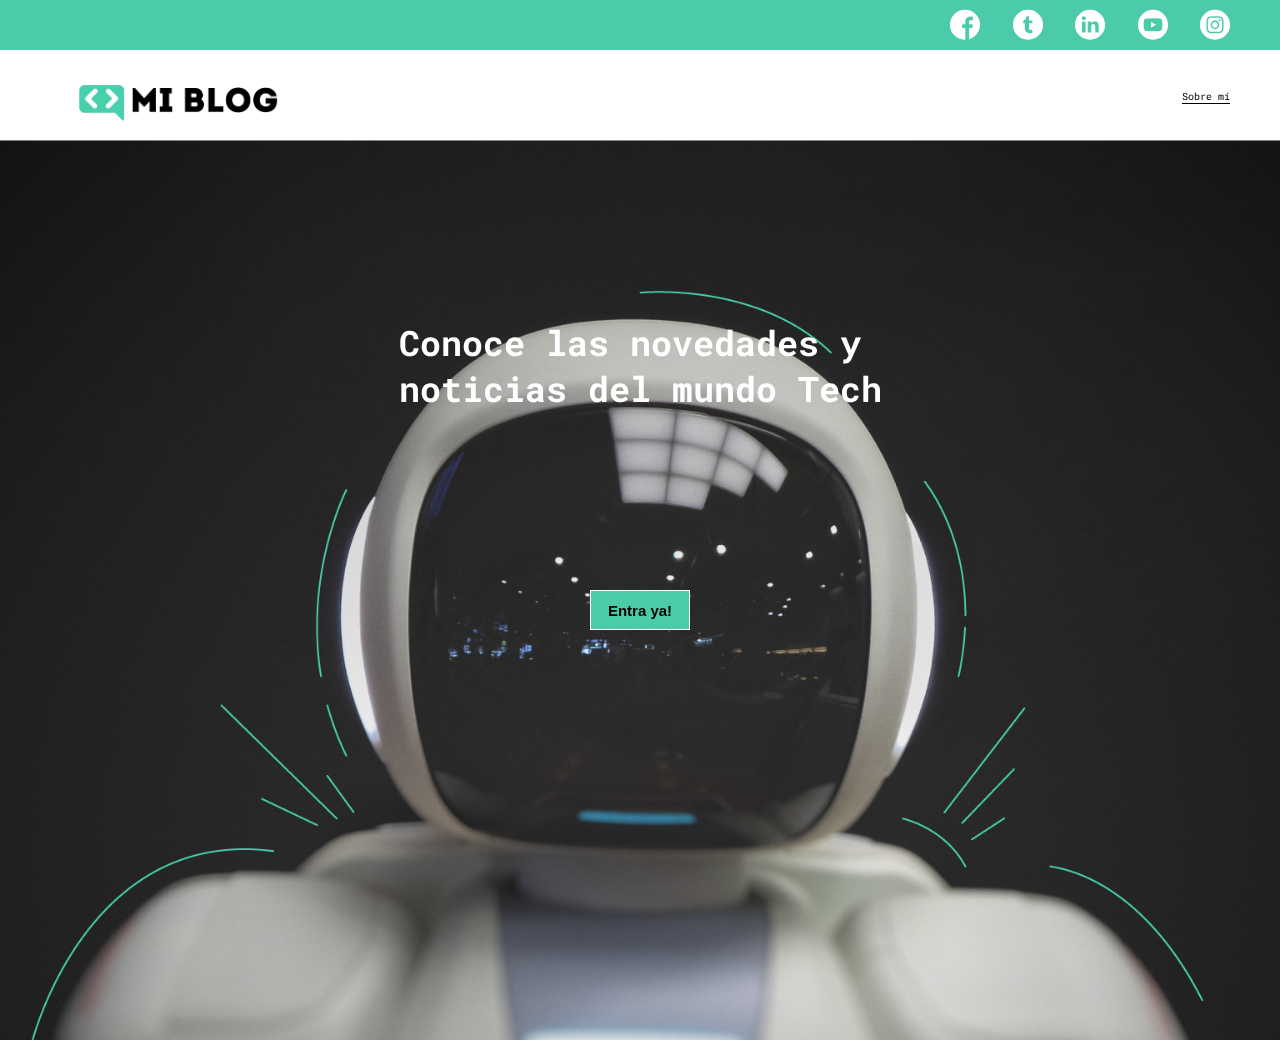
<file: index.html>
<!DOCTYPE html>
<html lang="es">
<head>
    <meta charset="UTF-8">
    <meta name="viewport" content="width=device-width, initial-scale=1.0">
    <meta http-equiv="X-UA-Compatible" content="ie=edge">
    <title>Mi Blog</title>
    <link rel="stylesheet" href="./css/main.css">
    <link rel="stylesheet" href="./css/font/flaticon.css">
</head>
<body class="home-body">
    
    <header>
        <section class="header-icons-container">
            <div class="icons">
                <a href="#"> <span class="flaticon-001-facebook"></span> </a>
                <a href="#"> <span class="flaticon-002-twitter"></span> </a>
                <a href="#"> <span class="flaticon-010-linkedin"></span> </a>
                <a href="#"> <span class="flaticon-008-youtube"></span> </a>
                <a href="#"> <span class="flaticon-011-instagram"></span> </a>
            </div>
        </section>
        <nav>
            <section class="nav-logo-container">
                <a href=""><img src="./assets/img/Logo-negro.png" alt="Logo de mi blog"></a>
            </section>
            <section class="profile-link">
                <a href="perfil.html">Sobre mí</a>
            </section>
        </nav>
    </header>

    <main class="home-main">
        <section class="main-title-container">
            <h1>Conoce las novedades y <br> noticias del mundo Tech</h1>
        </section>

        <section class="main-button-container">
            <button><a href="blogs.html">Entra ya!</a></button>
        </section>
    </main>

</body>
</html>
</file>
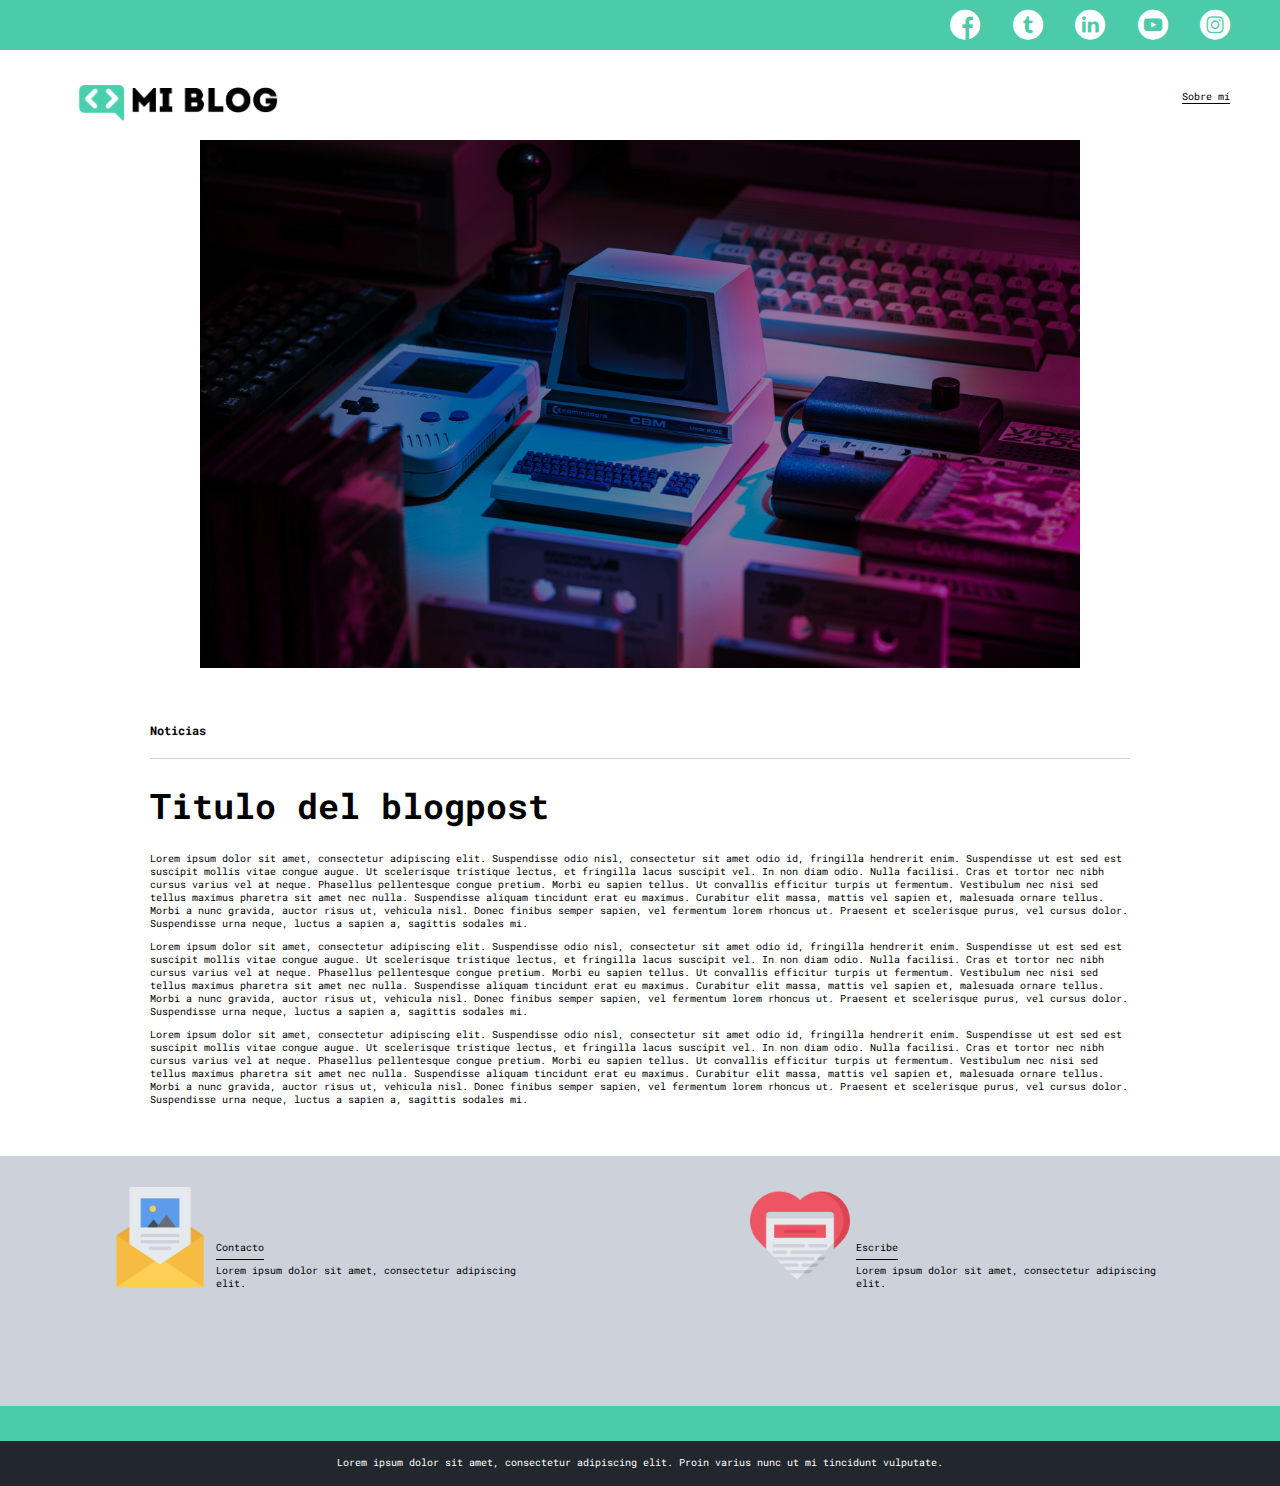
<file: blog.html>
<!DOCTYPE html>
<html lang="en">
<head>
    <meta charset="UTF-8">
    <meta name="viewport" content="width=device-width, initial-scale=1.0">
    <meta http-equiv="X-UA-Compatible" content="ie=edge">
    <title>Blogs</title>
    <link rel="stylesheet" href="./css/main.css">
    <link rel="stylesheet" href="./css/font/flaticon.css">
</head>
<body>
    
    <header>
        <section class="header-icons-container">
            <div class="icons">
                <a href="#"> <span class="flaticon-001-facebook"></span> </a>
                <a href="#"> <span class="flaticon-002-twitter"></span> </a>
                <a href="#"> <span class="flaticon-010-linkedin"></span> </a>
                <a href="#"> <span class="flaticon-008-youtube"></span> </a>
                <a href="#"> <span class="flaticon-011-instagram"></span> </a>
            </div>
        </section>
        <nav>
            <section class="nav-logo-container">
                <a href=""><img src="./assets/img/Logo-negro.png" alt="Logo de mi blog"></a>
            </section>
            <section class="profile-link">
                <a href="perfil.html">Sobre mí</a>
            </section>
        </nav>
    </header>
    
    <main>

        <section class="grid-container blogpost-img-container">
            <img src="./assets/img/main-news-img.png" alt="imagen de computadoras">
        </section>
        <section class="blogpost-main-container">
            <div class="grid-container">
                <h3>Noticias</h3>
                <article>
                    <h1>Titulo del blogpost</h1>
                    <p>Lorem ipsum dolor sit amet, consectetur adipiscing elit. Suspendisse odio nisl, consectetur sit amet odio id, fringilla hendrerit enim. Suspendisse ut est sed est suscipit mollis vitae congue augue. Ut scelerisque tristique lectus, et fringilla lacus suscipit vel. In non diam odio. Nulla facilisi. Cras et tortor nec nibh cursus varius vel at neque. Phasellus pellentesque congue pretium. Morbi eu sapien tellus. Ut convallis efficitur turpis ut fermentum. Vestibulum nec nisi sed tellus maximus pharetra sit amet nec nulla. Suspendisse aliquam tincidunt erat eu maximus. Curabitur elit massa, mattis vel sapien et, malesuada ornare tellus. Morbi a nunc gravida, auctor risus ut, vehicula nisl. Donec finibus semper sapien, vel fermentum lorem rhoncus ut. Praesent et scelerisque purus, vel cursus dolor. Suspendisse urna neque, luctus a sapien a, sagittis sodales mi.</p>
                    <p>Lorem ipsum dolor sit amet, consectetur adipiscing elit. Suspendisse odio nisl, consectetur sit amet odio id, fringilla hendrerit enim. Suspendisse ut est sed est suscipit mollis vitae congue augue. Ut scelerisque tristique lectus, et fringilla lacus suscipit vel. In non diam odio. Nulla facilisi. Cras et tortor nec nibh cursus varius vel at neque. Phasellus pellentesque congue pretium. Morbi eu sapien tellus. Ut convallis efficitur turpis ut fermentum. Vestibulum nec nisi sed tellus maximus pharetra sit amet nec nulla. Suspendisse aliquam tincidunt erat eu maximus. Curabitur elit massa, mattis vel sapien et, malesuada ornare tellus. Morbi a nunc gravida, auctor risus ut, vehicula nisl. Donec finibus semper sapien, vel fermentum lorem rhoncus ut. Praesent et scelerisque purus, vel cursus dolor. Suspendisse urna neque, luctus a sapien a, sagittis sodales mi.</p>
                    <p>Lorem ipsum dolor sit amet, consectetur adipiscing elit. Suspendisse odio nisl, consectetur sit amet odio id, fringilla hendrerit enim. Suspendisse ut est sed est suscipit mollis vitae congue augue. Ut scelerisque tristique lectus, et fringilla lacus suscipit vel. In non diam odio. Nulla facilisi. Cras et tortor nec nibh cursus varius vel at neque. Phasellus pellentesque congue pretium. Morbi eu sapien tellus. Ut convallis efficitur turpis ut fermentum. Vestibulum nec nisi sed tellus maximus pharetra sit amet nec nulla. Suspendisse aliquam tincidunt erat eu maximus. Curabitur elit massa, mattis vel sapien et, malesuada ornare tellus. Morbi a nunc gravida, auctor risus ut, vehicula nisl. Donec finibus semper sapien, vel fermentum lorem rhoncus ut. Praesent et scelerisque purus, vel cursus dolor. Suspendisse urna neque, luctus a sapien a, sagittis sodales mi.</p>
                </article>
            </div>
        </section>
        <section class="contact-main-container">
            <div>
                <img src="./assets/img/013-newsletter.png" alt="mensaje">
                <div class="contact-left">
                    <a href="">Contacto</a>
                    <p>Lorem ipsum dolor sit amet, consectetur adipiscing elit.</p>
                </div>
            </div>
            <div>
                <img src="./assets/img/006-like.png" alt="">
                <div class="contact-right">
                    <a href="">Escribe</a>
                    <p>Lorem ipsum dolor sit amet, consectetur adipiscing elit.</p>
                </div>
            </div>
        </section>

    </main>
    
    <footer>
        <p>Lorem ipsum dolor sit amet, consectetur adipiscing elit. Proin varius nunc ut mi tincidunt vulputate.</p>    
    </footer>

</body>
</html>
</file>
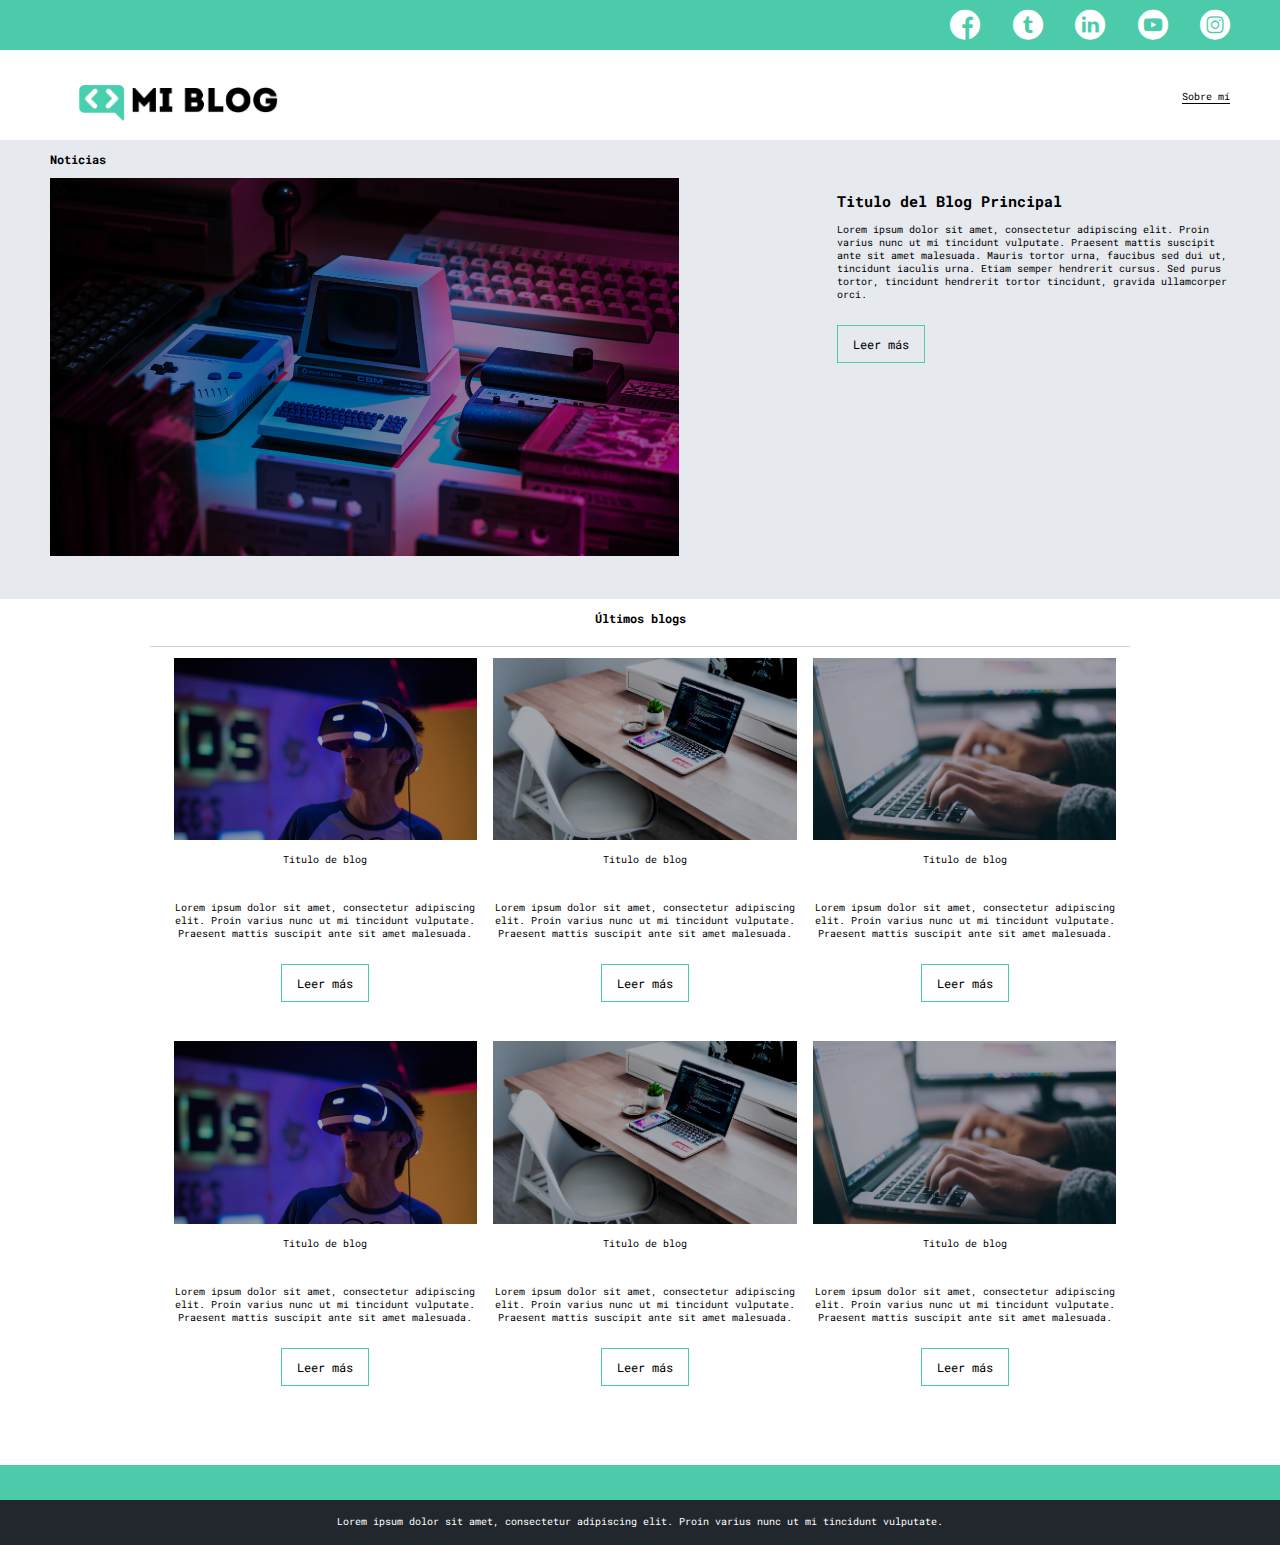
<file: blogs.html>
<!DOCTYPE html>
<html lang="en">
<head>
    <meta charset="UTF-8">
    <meta name="viewport" content="width=device-width, initial-scale=1.0">
    <meta http-equiv="X-UA-Compatible" content="ie=edge">
    <title>Blogs</title>
    <link rel="stylesheet" href="./css/main.css">
    <link rel="stylesheet" href="./css/font/flaticon.css">
</head>
<body>
    
    <header>
        <section class="header-icons-container">
            <div class="icons">
                <a href="#"> <span class="flaticon-001-facebook"></span> </a>
                <a href="#"> <span class="flaticon-002-twitter"></span> </a>
                <a href="#"> <span class="flaticon-010-linkedin"></span> </a>
                <a href="#"> <span class="flaticon-008-youtube"></span> </a>
                <a href="#"> <span class="flaticon-011-instagram"></span> </a>
            </div>
        </section>
        <nav>
            <section class="nav-logo-container">
                <a href=""><img src="./assets/img/Logo-negro.png" alt="Logo de mi blog"></a>
            </section>
            <section class="profile-link">
                <a href="perfil.html">Sobre mí</a>
            </section>
        </nav>
    </header>
    <main class="blogs-main">
        <section class="blogs-news-container">
            <div class="blogs-main-new">
                <h3>Noticias</h3>
                <div class="blogs-news-img-container">
                    <img src="./assets/img/main-news-img.png" alt="Imagen de computadoras antiguas">
                </div>  
                <div class="blogs-news-info-container">
                    <h2>Titulo del Blog Principal</h2>
                    <p>Lorem ipsum dolor sit amet, consectetur adipiscing elit. Proin varius nunc ut mi tincidunt vulputate. Praesent mattis suscipit ante sit amet malesuada. Mauris tortor urna, faucibus sed dui ut, tincidunt iaculis urna. Etiam semper hendrerit cursus. Sed purus tortor, tincidunt hendrerit tortor tincidunt, gravida ullamcorper orci.</p>
                    <a href="blog.html" class="blogs-button">Leer más</a>
                    
                </div>  
            </div>

            

        </section>

        <section class="blogs-post-container">
            <div class="grid-container">
                <h3>Últimos blogs</h3>
                <article class="post-container">
                    <img src="./assets/img/post-1.png" alt="Imagen del blog">
                    <p>Titulo de blog</p>
                    <p>Lorem ipsum dolor sit amet, consectetur adipiscing elit. Proin varius nunc ut mi tincidunt vulputate. Praesent mattis suscipit ante sit amet malesuada.</p>
                    <a href="blog.html" class="blogs-button">Leer más</a>
                </article>
                <article class="post-container">
                    <img src="./assets/img/post-2.png" alt="Imagen del blog">
                    <p>Titulo de blog</p>
                    <p>Lorem ipsum dolor sit amet, consectetur adipiscing elit. Proin varius nunc ut mi tincidunt vulputate. Praesent mattis suscipit ante sit amet malesuada.</p>
                    <a href="blog.html" class="blogs-button">Leer más</a>
                </article>
                <article class="post-container">
                    <img src="./assets/img/post-3.png" alt="Imagen del blog">
                    <p>Titulo de blog</p>
                    <p>Lorem ipsum dolor sit amet, consectetur adipiscing elit. Proin varius nunc ut mi tincidunt vulputate. Praesent mattis suscipit ante sit amet malesuada.</p>
                    <a href="blog.html" class="blogs-button">Leer más</a>
                </article>
                <article class="post-container">
                    <img src="./assets/img/post-1.png" alt="Imagen del blog">
                    <p>Titulo de blog</p>
                    <p>Lorem ipsum dolor sit amet, consectetur adipiscing elit. Proin varius nunc ut mi tincidunt vulputate. Praesent mattis suscipit ante sit amet malesuada.</p>
                    <a href="blog.html" class="blogs-button">Leer más</a>
                </article>
                <article class="post-container">
                    <img src="./assets/img/post-2.png" alt="Imagen del blog">
                    <p>Titulo de blog</p>
                    <p>Lorem ipsum dolor sit amet, consectetur adipiscing elit. Proin varius nunc ut mi tincidunt vulputate. Praesent mattis suscipit ante sit amet malesuada.</p>
                    <a href="blog.html" class="blogs-button">Leer más</a>
                </article>
                <article class="post-container">
                    <img src="./assets/img/post-3.png" alt="Imagen del blog">
                    <p>Titulo de blog</p>
                    <p>Lorem ipsum dolor sit amet, consectetur adipiscing elit. Proin varius nunc ut mi tincidunt vulputate. Praesent mattis suscipit ante sit amet malesuada.</p>
                    <a href="blog.html" class="blogs-button">Leer más</a>
                </article>
                
            </div>

        </section>


    </main>  
    
    
    <footer>
        <p>Lorem ipsum dolor sit amet, consectetur adipiscing elit. Proin varius nunc ut mi tincidunt vulputate.</p>    
    </footer>

</body>
</html>
</file>
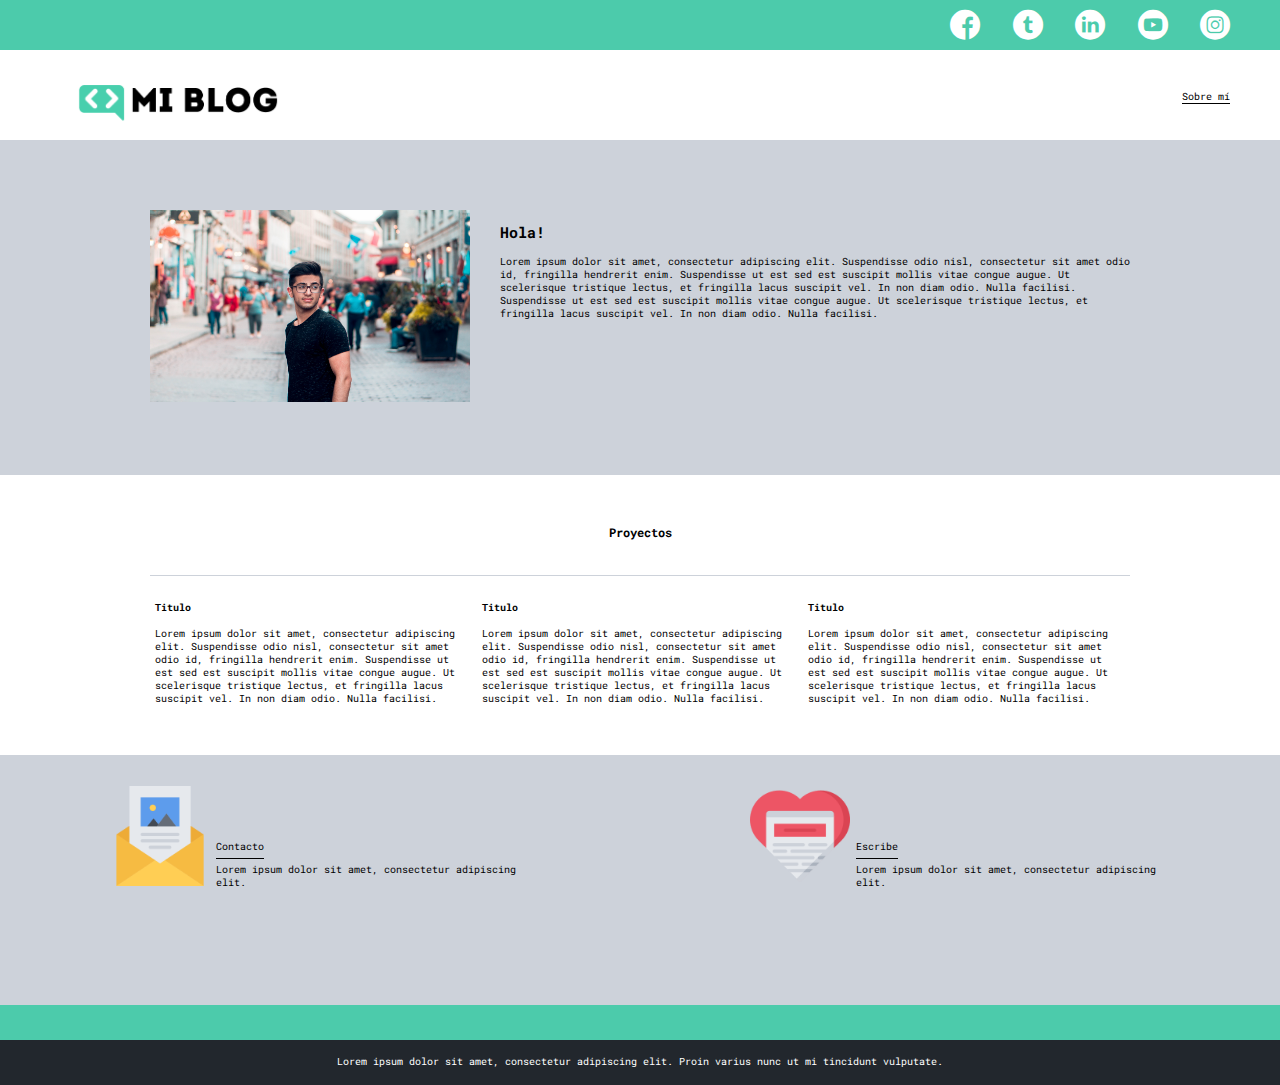
<file: perfil.html>
<!DOCTYPE html>
<html lang="en">
<head>
    <meta charset="UTF-8">
    <meta name="viewport" content="width=device-width, initial-scale=1.0">
    <meta http-equiv="X-UA-Compatible" content="ie=edge">
    <title>Blogs</title>
    <link rel="stylesheet" href="./css/main.css">
    <link rel="stylesheet" href="./css/font/flaticon.css">
</head>
<body>
    
    <header>
        <section class="header-icons-container">
            <div class="icons">
                <a href="#"> <span class="flaticon-001-facebook"></span> </a>
                <a href="#"> <span class="flaticon-002-twitter"></span> </a>
                <a href="#"> <span class="flaticon-010-linkedin"></span> </a>
                <a href="#"> <span class="flaticon-008-youtube"></span> </a>
                <a href="#"> <span class="flaticon-011-instagram"></span> </a>
            </div>
        </section>
        <nav>
            <section class="nav-logo-container">
                <a href=""><img src="./assets/img/Logo-negro.png" alt="Logo de mi blog"></a>
            </section>
            <section class="profile-link">
                <a href="perfil.html">Sobre mí</a>
            </section>
        </nav>
    </header>
    
    <main>

        <section class="profile-main-container">
            <div class="grid-container profile-container">
                <div>
                    <img src="./assets/img/profile-pic.jpg" alt="imagen de perfil">
                </div>
                <div>
                    <h2>Hola!</h2>
                    <p>Lorem ipsum dolor sit amet, consectetur adipiscing elit. Suspendisse odio nisl, consectetur sit amet odio id, fringilla hendrerit enim. Suspendisse ut est sed est suscipit mollis vitae congue augue. Ut scelerisque tristique lectus, et fringilla lacus suscipit vel. In non diam odio. Nulla facilisi. Suspendisse ut est sed est suscipit mollis vitae congue augue. Ut scelerisque tristique lectus, et fringilla lacus suscipit vel. In non diam odio. Nulla facilisi.</p>
                </div>
            </div>
        </section>
        <section class="profile-main-projects">
            <div class="grid-container">
                <h3>Proyectos</h3>
                <div class="projects-main-container">
                    <article class="project-container">
                        <h4>Titulo</h4>
                        <p>Lorem ipsum dolor sit amet, consectetur adipiscing elit. Suspendisse odio nisl, consectetur sit amet odio id, fringilla hendrerit enim. Suspendisse ut est sed est suscipit mollis vitae congue augue. Ut scelerisque tristique lectus, et fringilla lacus suscipit vel. In non diam odio. Nulla facilisi.</p>
                    </article>
                    <article class="project-container">
                        <h4>Titulo</h4>
                        <p>Lorem ipsum dolor sit amet, consectetur adipiscing elit. Suspendisse odio nisl, consectetur sit amet odio id, fringilla hendrerit enim. Suspendisse ut est sed est suscipit mollis vitae congue augue. Ut scelerisque tristique lectus, et fringilla lacus suscipit vel. In non diam odio. Nulla facilisi.</p>
                    </article>
                    <article class="project-container">
                        <h4>Titulo</h4>
                        <p>Lorem ipsum dolor sit amet, consectetur adipiscing elit. Suspendisse odio nisl, consectetur sit amet odio id, fringilla hendrerit enim. Suspendisse ut est sed est suscipit mollis vitae congue augue. Ut scelerisque tristique lectus, et fringilla lacus suscipit vel. In non diam odio. Nulla facilisi.</p>
                    </article>
                    
                </div>
            </div>

        </section>

        
        <section class="contact-main-container">
            <div>
                <img src="./assets/img/013-newsletter.png" alt="mensaje">
                <div class="contact-left">
                    <a href="">Contacto</a>
                    <p>Lorem ipsum dolor sit amet, consectetur adipiscing elit.</p>
                </div>
            </div>
            <div>
                <img src="./assets/img/006-like.png" alt="">
                <div class="contact-right">
                    <a href="">Escribe</a>
                    <p>Lorem ipsum dolor sit amet, consectetur adipiscing elit.</p>
                </div>
            </div>
        </section>

    </main>
    
    <footer>
        <p>Lorem ipsum dolor sit amet, consectetur adipiscing elit. Proin varius nunc ut mi tincidunt vulputate.</p>    
    </footer>

</body>
</html>
</file>
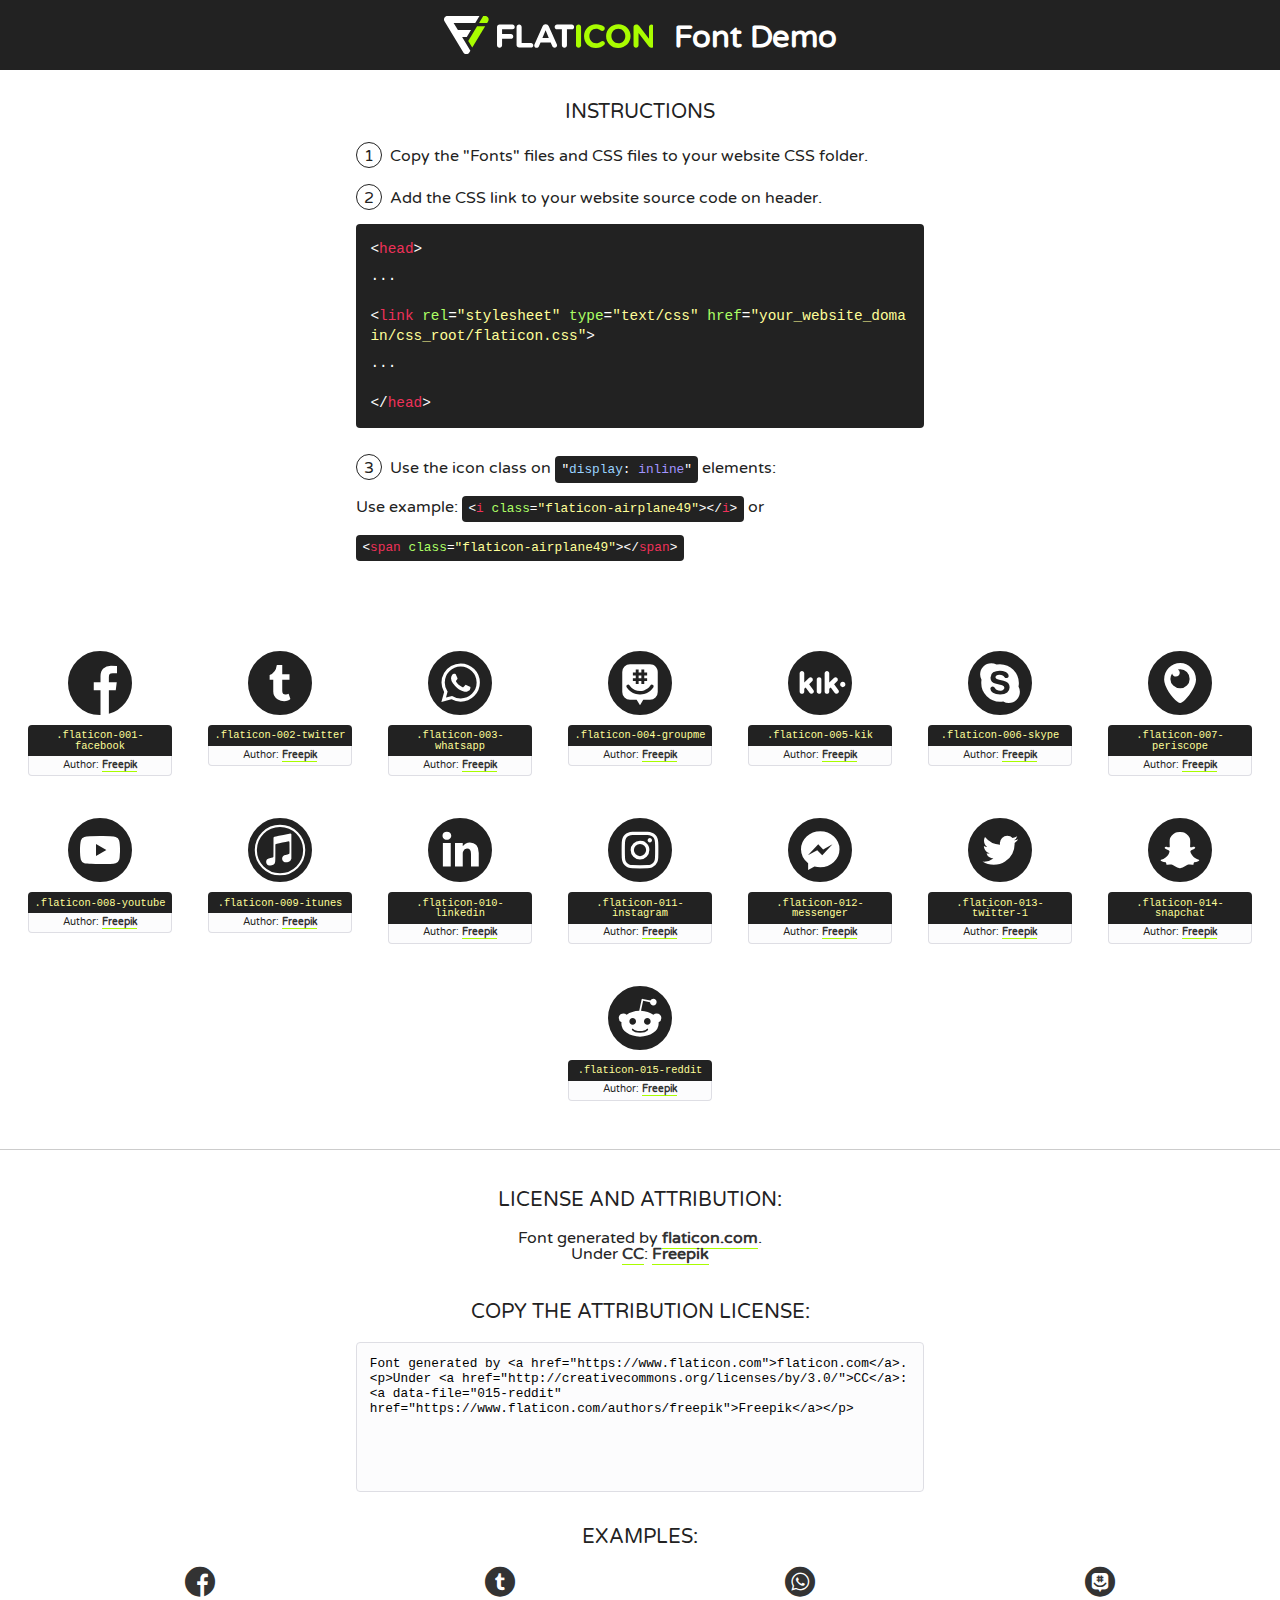
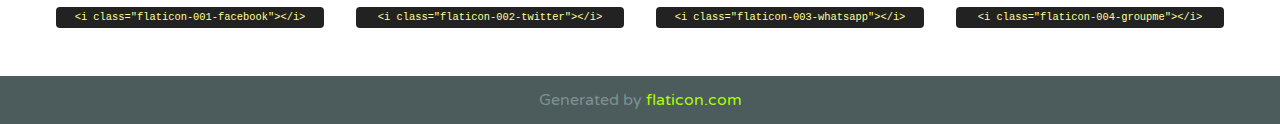
<file: css/font/flaticon.html>
<!DOCTYPE html>
<!--
  Flaticon icon font: Flaticon
  Creation date: 20/12/2018 09:27
-->
<html>
<!DOCTYPE html>
<html>

<head>
    <title>Flaticon WebFont</title>
    <link href="http://fonts.googleapis.com/css?family=Varela+Round" rel="stylesheet" type="text/css" />
    <link rel="stylesheet" type="text/css" href="flaticon.css">
    <meta charset="UTF-8">
    <style>
    html, body, div, span, applet, object, iframe,
    h1, h2, h3, h4, h5, h6, p, blockquote, pre,
    a, abbr, acronym, address, big, cite, code,
    del, dfn, em, img, ins, kbd, q, s, samp,
    small, strike, strong, sub, sup, tt, var,
    b, u, i, center,
    dl, dt, dd, ol, ul, li,
    fieldset, form, label, legend,
    table, caption, tbody, tfoot, thead, tr, th, td,
    article, aside, canvas, details, embed, 
    figure, figcaption, footer, header, hgroup, 
    menu, nav, output, ruby, section, summary,
    time, mark, audio, video {
        margin: 0;
        padding: 0;
        border: 0;
        font-size: 100%;
        font: inherit;
        vertical-align: baseline;
    }
    /* HTML5 display-role reset for older browsers */
    article, aside, details, figcaption, figure, 
    footer, header, hgroup, menu, nav, section {
        display: block;
    }
    body {
        line-height: 1;
    }
    ol, ul {
        list-style: none;
    }
    blockquote, q {
        quotes: none;
    }
    blockquote:before, blockquote:after,
    q:before, q:after {
        content: '';
        content: none;
    }
    table {
        border-collapse: collapse;
        border-spacing: 0;
    }
    body {
        font-family: 'Varela Round', Helvetica, Arial, sans-serif;
        font-size: 16px;
        color: #222;
    }
    a {
        color: #333;
        border-bottom: 1px solid #a9fd00;
        font-weight: bold;
        text-decoration: none;
    }
    * {
        -moz-box-sizing: border-box;
        -webkit-box-sizing: border-box;
        box-sizing: border-box;
        margin: 0;
        padding: 0;
    }
    [class^="flaticon-"]:before, [class*=" flaticon-"]:before, [class^="flaticon-"]:after, [class*=" flaticon-"]:after {
        font-family: Flaticon;
        font-size: 30px;
        font-style: normal;
        margin-left: 20px;
        color: #333;
    }
    .wrapper {
        max-width: 600px;
        margin: auto;
        padding: 0 1em;
    }
    .title {
        font-size: 1.25em;
        text-align: center;
        margin-bottom: 1em;
        text-transform: uppercase;
    }
    header {
        text-align: center;
        background-color: #222;
        color: #fff;
        padding: 1em;
    }
    header .logo {
        width: 210px;
        height: 38px;
        display: inline-block;
        vertical-align: middle;
        margin-right: 1em;
        border: none;
    }
    header strong {
        font-size: 1.95em;
        font-weight: bold;
        vertical-align: middle;
        margin-top: 5px;
        display: inline-block;
    }
    .demo {
        margin: 2em auto;
        line-height: 1.25em;
    }
    .demo ul li {
        margin-bottom: 1em;
    }
    .demo ul li .num {
        color: #222;
        border-radius: 20px;
        display: inline-block;
        width: 26px;
        padding: 3px;
        height: 26px;
        text-align: center;
        margin-right: 0.5em;
        border: 1px solid #222;
    }
    .demo ul li code {
        background-color: #222;
        border-radius: 4px;
        padding: 0.25em 0.5em;
        display: inline-block;
        color: #fff;
        font-family: Consolas,Monaco,Lucida Console,Liberation Mono,DejaVu Sans Mono,Bitstream Vera Sans Mono,Courier New, monospace;
        font-weight: lighter;
        margin-top: 1em;
        font-size: 0.8em;
        word-break: break-all;
    }
    .demo ul li code.big {
        padding: 1em;
        font-size: 0.9em;
    }
    .demo ul li code .red {
        color: #EF3159;
    }
    .demo ul li code .green {
        color: #ACFF65;
    }
    .demo ul li code .yellow {
        color: #FFFF99;
    }
    .demo ul li code .blue {
        color: #99D3FF;
    }
    .demo ul li code .purple {
        color: #A295FF;
    }
    .demo ul li code .dots {
        margin-top: 0.5em;
        display: block;
    }
    #glyphs {
        border-bottom: 1px solid #ccc;
        padding: 2em 0;
        text-align: center;
    }
    .glyph {
        display: inline-block;
        width: 9em;
        margin: 1em;
        text-align: center;
        vertical-align: top;
        background: #FFF;
    }
    .glyph .glyph-icon {
        padding: 10px;
        display: block;
        font-family:"Flaticon";
        font-size: 64px;
        line-height: 1;
    }
    .glyph .glyph-icon:before {
        font-size: 64px;
        color: #222;
        margin-left: 0;
    }
    .class-name {
        font-size: 0.65em;
        background-color: #222;
        color: #fff;
        border-radius: 4px 4px 0 0;
        padding: 0.5em;
        color: #FFFF99;
        font-family: Consolas,Monaco,Lucida Console,Liberation Mono,DejaVu Sans Mono,Bitstream Vera Sans Mono,Courier New, monospace;
    }
    .author-name {
        font-size: 0.6em;
        background-color: #fcfcfd;
        border: 1px solid #DEDEE4;
        border-top: 0;
        border-radius: 0 0 4px 4px;
        padding: 0.5em;
    }
    .class-name:last-child {
        font-size: 10px;
        color:#888;
    }
    .class-name:last-child a {
        font-size: 10px;
        color:#555;
    }
    .class-name:last-child a:hover {
        color:#a9fd00;
    }
    .glyph > input {
        display: block;
        width: 100px;
        margin: 5px auto;
        text-align: center;
        font-size: 12px;
        cursor: text;
    }
    .glyph > input.icon-input {
        font-family:"Flaticon";
        font-size: 16px;
        margin-bottom: 10px;
    }
    .attribution .title {
        margin-top: 2em;
    }
    .attribution textarea {
        background-color: #fcfcfd;
        padding: 1em;
        border: none;
        box-shadow: none;
        border: 1px solid #DEDEE4;
        border-radius: 4px;
        resize: none;
        width: 100%;
        height: 150px;
        font-size: 0.8em;
        font-family: Consolas,Monaco,Lucida Console,Liberation Mono,DejaVu Sans Mono,Bitstream Vera Sans Mono,Courier New, monospace;
        -webkit-appearance: none;
    }
    .iconsuse {
        margin: 2em auto;
        text-align: center;
        max-width: 1200px;
    }
    .iconsuse:after {
        content: '';
        display: table;
        clear: both;
    }
    .iconsuse .image {
        float: left;
        width: 25%;
        padding: 0 1em;
    }
    .iconsuse .image p {
        margin-bottom: 1em;
    }
    .iconsuse .image span {
        display: block;
        font-size: 0.65em;
        background-color: #222;
        color: #fff;
        border-radius: 4px;
        padding: 0.5em;
        color: #FFFF99;
        margin-top: 1em;
        font-family: Consolas,Monaco,Lucida Console,Liberation Mono,DejaVu Sans Mono,Bitstream Vera Sans Mono,Courier New, monospace;
    }
    #footer {
        text-align: center;
        background-color: #4C5B5C;
        color: #7c9192;
        padding: 1em;
    }
    #footer a {
        border: none;
        color: #a9fd00;
        font-weight: normal;
    }
    @media (max-width: 960px) {
        .iconsuse .image {
            width: 50%;
        }
    }
    @media (max-width: 560px) {
        .iconsuse .image {
            width: 100%;
        }
    }
    </style>
</head>

<body class="characters-off">

    <header>
        <a href="https://www.flaticon.com" target="_blank" class="logo">
            <svg version="1.1" xmlns="http://www.w3.org/2000/svg" xmlns:xlink="http://www.w3.org/1999/xlink" xmlns:a="http://ns.adobe.com/AdobeSVGViewerExtensions/3.0/" viewBox="0 0 560.875 102.036" enable-background="new 0 0 560.875 102.036" xml:space="preserve">
                <defs>
                </defs>
                <g>
                    <g class="letters">
                        <path fill="#ffffff" d="M141.596,29.675c0-3.777,2.985-6.767,6.764-6.767h34.438c3.426,0,6.15,2.728,6.15,6.15
                        c0,3.43-2.724,6.149-6.15,6.149h-27.674v13.091h23.719c3.429,0,6.151,2.724,6.151,6.15c0,3.43-2.723,6.149-6.151,6.149h-23.719
                        v17.574c0,3.773-2.986,6.761-6.764,6.761c-3.779,0-6.764-2.989-6.764-6.761V29.675z"></path>
                        <path fill="#ffffff" d="M193.844,29.149c0-3.781,2.985-6.767,6.764-6.767c3.776,0,6.763,2.985,6.763,6.767v42.957h25.039
                        c3.426,0,6.149,2.726,6.149,6.153c0,3.425-2.723,6.15-6.149,6.15h-31.802c-3.779,0-6.764-2.986-6.764-6.768V29.149z"></path>
                        <path fill="#ffffff" d="M241.891,75.71l21.438-48.407c1.492-3.341,4.215-5.357,7.906-5.357h0.792
                        c3.686,0,6.323,2.017,7.815,5.357l21.439,48.407c0.436,0.967,0.701,1.845,0.701,2.723c0,3.602-2.809,6.501-6.414,6.501
                        c-3.161,0-5.269-1.845-6.499-4.655l-4.132-9.661h-27.059l-4.301,10.102c-1.144,2.631-3.426,4.214-6.237,4.214
                        c-3.517,0-6.24-2.81-6.24-6.325C241.1,77.64,241.451,76.677,241.891,75.71z M279.932,58.666l-8.521-20.297l-8.526,20.297H279.932
                        z"></path>
                        <path fill="#ffffff" d="M314.864,35.387H301.86c-3.429,0-6.239-2.813-6.239-6.238c0-3.429,2.811-6.24,6.239-6.24h39.533
                        c3.426,0,6.237,2.811,6.237,6.24c0,3.425-2.811,6.238-6.237,6.238h-13.001v42.785c0,3.773-2.99,6.761-6.764,6.761
                        c-3.779,0-6.764-2.989-6.764-6.761V35.387z"></path>
                        <path fill="#A9FD00" d="M352.615,29.149c0-3.781,2.985-6.767,6.767-6.767c3.774,0,6.761,2.985,6.761,6.767v49.024
                        c0,3.773-2.987,6.761-6.761,6.761c-3.781,0-6.767-2.989-6.767-6.761V29.149z"></path>
                        <path fill="#A9FD00" d="M374.132,53.836v-0.179c0-17.481,13.178-31.801,32.065-31.801c9.22,0,15.459,2.458,20.557,6.238
                        c1.402,1.054,2.637,2.985,2.637,5.357c0,3.692-2.985,6.59-6.681,6.59c-1.845,0-3.071-0.702-4.044-1.319
                        c-3.776-2.813-7.729-4.393-12.562-4.393c-10.364,0-17.831,8.611-17.831,19.154v0.173c0,10.542,7.291,19.329,17.831,19.329
                        c5.715,0,9.492-1.756,13.359-4.834c1.049-0.874,2.458-1.491,4.039-1.491c3.429,0,6.325,2.813,6.325,6.236
                        c0,2.106-1.056,3.78-2.282,4.834c-5.539,4.834-12.036,7.733-21.878,7.733C387.572,85.464,374.132,71.493,374.132,53.836z"></path>
                        <path fill="#A9FD00" d="M433.009,53.836v-0.179c0-17.481,13.79-31.801,32.766-31.801c18.981,0,32.592,14.143,32.592,31.628v0.173
                        c0,17.483-13.785,31.807-32.769,31.807C446.625,85.464,433.009,71.32,433.009,53.836z M484.224,53.836v-0.179
                        c0-10.539-7.725-19.326-18.626-19.326c-10.893,0-18.449,8.611-18.449,19.154v0.173c0,10.542,7.73,19.329,18.626,19.329
                        C476.676,72.986,484.224,64.378,484.224,53.836z"></path>
                        <path fill="#A9FD00" d="M506.233,29.321c0-3.774,2.99-6.763,6.767-6.763h1.401c3.252,0,5.183,1.583,7.029,3.953l26.093,34.265
                        V29.059c0-3.692,2.99-6.677,6.681-6.677c3.683,0,6.671,2.985,6.671,6.677v48.934c0,3.78-2.987,6.765-6.764,6.765h-0.436
                        c-3.257,0-5.188-1.581-7.034-3.953l-27.056-35.492v32.944c0,3.687-2.985,6.676-6.678,6.676c-3.683,0-6.673-2.989-6.673-6.676
                        V29.321z"></path>
                    </g>
                    <g class="insignia">
                        <path fill="#ffffff" d="M48.372,56.137h12.517l11.156-18.537H37.186L25.688,18.539h57.825L94.668,0H9.271
                        C5.925,0,2.842,1.801,1.198,4.716c-1.644,2.907-1.593,6.482,0.134,9.343l50.38,83.501c1.678,2.781,4.689,4.476,7.938,4.476
                        c3.246,0,6.257-1.695,7.935-4.476l2.898-4.804L48.372,56.137z"></path>
                        <g class="i">
                            <path fill="#A9FD00" d="M93.575,18.539h0.031v0.004l21.652,0.004l2.705-4.488c1.727-2.861,1.778-6.436,0.133-9.343
                            C116.454,1.801,113.371,0,110.026,0h-5.294L93.575,18.539z"></path>
                            <polygon fill="#A9FD00" points="88.291,27.356 64.725,66.486 75.519,84.404 109.942,27.356"></polygon>
                        </g>
                    </g>
                </g>
            </svg>
        </a>
        <strong>Font Demo</strong>
    </header>


    <section class="demo wrapper">

        <p class="title">Instructions</p>

        <ul>
            <li>
                <span class="num">1</span>Copy the "Fonts" files and CSS files to your website CSS folder.
            </li>
            <li>
                <span class="num">2</span>Add the CSS link to your website source code on header.
                <code class="big">
                    &lt;<span class="red">head</span>&gt;
                    <br/><span class="dots">...</span>
                    <br/>&lt;<span class="red">link</span> <span class="green">rel</span>=<span class="yellow">"stylesheet"</span> <span class="green">type</span>=<span class="yellow">"text/css"</span> <span class="green">href</span>=<span class="yellow">"your_website_domain/css_root/flaticon.css"</span>&gt;
                    <br/><span class="dots">...</span>
                    <br/>&lt;/<span class="red">head</span>&gt;
                </code>
            </li>

            <li>
                <p>
                    <span class="num">3</span>Use the icon class on <code>"<span class="blue">display</span>:<span class="purple"> inline</span>"</code> elements:
                    <br />
                    Use example: <code>&lt;<span class="red">i</span> <span class="green">class</span>=<span class="yellow">&quot;flaticon-airplane49&quot;</span>&gt;&lt;/<span class="red">i</span>&gt;</code> or <code>&lt;<span class="red">span</span> <span class="green">class</span>=<span class="yellow">&quot;flaticon-airplane49&quot;</span>&gt;&lt;/<span class="red">span</span>&gt;</code>
            </li>
        </ul>

    </section>




   <section id="glyphs">          
    
      
        <div class="glyph"><div class="glyph-icon flaticon-001-facebook"></div>
            <div class="class-name">.flaticon-001-facebook</div>
            <div class="author-name">Author: <a data-file="001-facebook" href="https://www.flaticon.com/authors/freepik">Freepik</a> </div> 
        </div>        
        
        <div class="glyph"><div class="glyph-icon flaticon-002-twitter"></div>
            <div class="class-name">.flaticon-002-twitter</div>
            <div class="author-name">Author: <a data-file="002-twitter" href="https://www.flaticon.com/authors/freepik">Freepik</a> </div> 
        </div>        
        
        <div class="glyph"><div class="glyph-icon flaticon-003-whatsapp"></div>
            <div class="class-name">.flaticon-003-whatsapp</div>
            <div class="author-name">Author: <a data-file="003-whatsapp" href="https://www.flaticon.com/authors/freepik">Freepik</a> </div> 
        </div>        
        
        <div class="glyph"><div class="glyph-icon flaticon-004-groupme"></div>
            <div class="class-name">.flaticon-004-groupme</div>
            <div class="author-name">Author: <a data-file="004-groupme" href="https://www.flaticon.com/authors/freepik">Freepik</a> </div> 
        </div>        
        
        <div class="glyph"><div class="glyph-icon flaticon-005-kik"></div>
            <div class="class-name">.flaticon-005-kik</div>
            <div class="author-name">Author: <a data-file="005-kik" href="https://www.flaticon.com/authors/freepik">Freepik</a> </div> 
        </div>        
        
        <div class="glyph"><div class="glyph-icon flaticon-006-skype"></div>
            <div class="class-name">.flaticon-006-skype</div>
            <div class="author-name">Author: <a data-file="006-skype" href="https://www.flaticon.com/authors/freepik">Freepik</a> </div> 
        </div>        
        
        <div class="glyph"><div class="glyph-icon flaticon-007-periscope"></div>
            <div class="class-name">.flaticon-007-periscope</div>
            <div class="author-name">Author: <a data-file="007-periscope" href="https://www.flaticon.com/authors/freepik">Freepik</a> </div> 
        </div>        
        
        <div class="glyph"><div class="glyph-icon flaticon-008-youtube"></div>
            <div class="class-name">.flaticon-008-youtube</div>
            <div class="author-name">Author: <a data-file="008-youtube" href="https://www.flaticon.com/authors/freepik">Freepik</a> </div> 
        </div>        
        
        <div class="glyph"><div class="glyph-icon flaticon-009-itunes"></div>
            <div class="class-name">.flaticon-009-itunes</div>
            <div class="author-name">Author: <a data-file="009-itunes" href="https://www.flaticon.com/authors/freepik">Freepik</a> </div> 
        </div>        
        
        <div class="glyph"><div class="glyph-icon flaticon-010-linkedin"></div>
            <div class="class-name">.flaticon-010-linkedin</div>
            <div class="author-name">Author: <a data-file="010-linkedin" href="https://www.flaticon.com/authors/freepik">Freepik</a> </div> 
        </div>        
        
        <div class="glyph"><div class="glyph-icon flaticon-011-instagram"></div>
            <div class="class-name">.flaticon-011-instagram</div>
            <div class="author-name">Author: <a data-file="011-instagram" href="https://www.flaticon.com/authors/freepik">Freepik</a> </div> 
        </div>        
        
        <div class="glyph"><div class="glyph-icon flaticon-012-messenger"></div>
            <div class="class-name">.flaticon-012-messenger</div>
            <div class="author-name">Author: <a data-file="012-messenger" href="https://www.flaticon.com/authors/freepik">Freepik</a> </div> 
        </div>        
        
        <div class="glyph"><div class="glyph-icon flaticon-013-twitter-1"></div>
            <div class="class-name">.flaticon-013-twitter-1</div>
            <div class="author-name">Author: <a data-file="013-twitter-1" href="https://www.flaticon.com/authors/freepik">Freepik</a> </div> 
        </div>        
        
        <div class="glyph"><div class="glyph-icon flaticon-014-snapchat"></div>
            <div class="class-name">.flaticon-014-snapchat</div>
            <div class="author-name">Author: <a data-file="014-snapchat" href="https://www.flaticon.com/authors/freepik">Freepik</a> </div> 
        </div>        
        
        <div class="glyph"><div class="glyph-icon flaticon-015-reddit"></div>
            <div class="class-name">.flaticon-015-reddit</div>
            <div class="author-name">Author: <a data-file="015-reddit" href="https://www.flaticon.com/authors/freepik">Freepik</a> </div> 
        </div>        
        

    </section>



    <section class="attribution wrapper"   style="text-align:center;">

      <div class="title">License and attribution:</div><div class="attrDiv">Font generated by <a href="https://www.flaticon.com">flaticon.com</a>. <div><p>Under <a href="http://creativecommons.org/licenses/by/3.0/">CC</a>: <a data-file="015-reddit" href="https://www.flaticon.com/authors/freepik">Freepik</a></p>  </div>
      </div>
      <div class="title">Copy the Attribution License:</div>

    <textarea onclick="this.focus();this.select();">Font generated by &lt;a href=&quot;https://www.flaticon.com&quot;&gt;flaticon.com&lt;/a&gt;. <p>Under <a href="http://creativecommons.org/licenses/by/3.0/">CC</a>: <a data-file="015-reddit" href="https://www.flaticon.com/authors/freepik">Freepik</a></p>  
     </textarea>

    </section>

    <section class="iconsuse">

          <div class="title">Examples:</div>            
             
            <div class="image">
                <p>
                    <i class="glyph-icon flaticon-001-facebook"></i> 
                    <span>&lt;i class=&quot;flaticon-001-facebook&quot;&gt;&lt;/i&gt;</span>
                </p>
            </div>
            
            <div class="image">
                <p>
                    <i class="glyph-icon flaticon-002-twitter"></i> 
                    <span>&lt;i class=&quot;flaticon-002-twitter&quot;&gt;&lt;/i&gt;</span>
                </p>
            </div>
            
            <div class="image">
                <p>
                    <i class="glyph-icon flaticon-003-whatsapp"></i> 
                    <span>&lt;i class=&quot;flaticon-003-whatsapp&quot;&gt;&lt;/i&gt;</span>
                </p>
            </div>
            
            <div class="image">
                <p>
                    <i class="glyph-icon flaticon-004-groupme"></i> 
                    <span>&lt;i class=&quot;flaticon-004-groupme&quot;&gt;&lt;/i&gt;</span>
                </p>
            </div>
                       
        </div>
                            
    </section>

<div id="footer">
    <div>Generated by <a href="https://www.flaticon.com">flaticon.com</a>
    </div>
</div>



</body>
</html>
</file>
<file: css/main.css>
@import url('https://fonts.googleapis.com/css?family=Roboto+Mono:400,500,700|Roboto+Slab:400,700|Roboto:400,500,700,900&display=swap');


:root{
    --primary-color: #4ccbab;
}

*{
    box-sizing: border-box;
}

body{
    margin: 0;
    padding: 0;
    p
}

html{
    font-family: 'Roboto mono', monospace;
    font-size: 62.5%;
}

a{
    text-decoration: none;
    display: inline;
    color: black;
}

.home-body{
    position: fixed;
    top: 0;
    bottom: 0;
    left: 0;
    right: 0;
}

.grid-container{
     max-width: 980px;
     margin: auto;
}

header{
    width: 100%;
    height: 140px;
    display: grid;
    grid-template-rows: 1fr 2fr;
}

header .header-icons-container{
    width: 100%;
    height: 50px;
    display: grid;
    background-color: var(--primary-color);
    
}

header .header-icons-container .icons{
    width: 300px;
    height: auto;
    display: flex;
    justify-items: flex-end;
    align-items: center;
    justify-content: space-between;
    justify-self: end;
    margin-right: 50px;
    
}

header .icons span{
    color: #fff;
}

nav{
    
    height: 90px;
    display: grid;
    grid-template-columns: 1fr 1fr;
}

nav .nav-logo-container{
    margin-left: 50px;
}

nav .nav-logo-container img{
    /* width: 220px; */
    height: 80px;
    margin-top: 10px;
}

nav .profile-link{
    display: flex;
    align-items: center;
    justify-content: flex-end;
    margin-right: 50px;
}

nav .profile-link a{
    color: black;
    border-bottom: 1px solid black;
}

.home-main{
    width: 100%;
    height: 100vh;
    display: grid;
    grid-template-rows: 2fr 2fr;
    justify-content: center;
    justify-items: center;
    background-image: url(../assets/img/Cover.png);
    background-position: center;
    background-repeat: no-repeat;
    background-size: cover;
}

.home-main .main-title-container{
    display: grid;
    
    align-content: center;
    justify-content: center;
}

.home-main .main-title-container h1{
    font-size: 3.5rem;
    color: #fff;
    font-family: 'Roboto mono', monospace;
}

.home-main .main-button-container button{
    width: 100px;
    height: 40px;
    border: 1px solid white;
    background-color: var(--primary-color);
    font-size: 1.5rem;
    font-weight: 800;
}

.blogs-main{
    display: grid;
}

.blogs-news-container{
    background-color: #e6e9ed;
    padding: 0 50px 40px;
}

.blogs-main-new{
    display: grid;
    grid-template-columns: 2fr 1fr;
    grid-template-rows: 2fr;
}

.blogs-news-img-container{
    grid-column: 1;
}

.blogs-news-img-container img{
    width: 80%;
    
}

.blogs-news-info-container{
    grid-column: 2;
}

.blogs-news-info-container p{
    margin-bottom: 35px;
}

.blogs-post-container{
    padding: 0 50px 40px;
    text-align: center;
}

.blogs-post-container h3{
    border-bottom: 1px solid #cdd2da;
    padding-bottom: 20px;
    text-align: center;
}

.blogs-button{
    border: 1px solid var(--primary-color);
    padding: 10px 15px;
    font-size: 1.2rem;
}

.blogs-button:hover {
	border: 1px solid white;
	color: white;
	background-color: #48CFAD;
}

.blogs-post-container .post-container{
    display: inline-block;
    padding-left: 10px;
    max-width: 32%;
    margin-bottom: 50px;
    text-align: center;
}

.blogs-post-container .post-container p{
    margin-bottom: 35px;
}

.blogs-post-container .post-container img{
    width: 100%;
}

footer{
    width: 100%;
    height: 80px;
    background-color: #22272d;
    border-top: 35px solid var(--primary-color);
    text-align: center;
}

footer p{
    color: white;
    margin-top: 15px;
    
}

.blogpost-img-container{
    padding: 0 50px 40px;
}

.blogpost-img-container img{
    width: 100%;
}

.blogpost-main-container{
    padding: 0 50px 40px;
}

.blogpost-main-container h3{
    border-bottom: 1px solid #cdd2da;
    padding-bottom: 20px;
}

.blogpost-main-container article h1{
    font-size: 3.5rem;
}

.contact-main-container{
    width: 100%;
    min-height: 250px;
    background-color: #cdd2da;
    text-align: center;
    padding-bottom: 50px;
}

.contact-main-container div{
    display: inline-block;
    width: 49.5%;
    height: 100%;
}

.contact-main-container div a{
    border-bottom: 1px solid black;
    padding-bottom: 5px;
}

.contact-main-container img{
    width: 100px;
    
}

.contact-left, .contact-right{
    text-align: initial;
    margin-top: 85px;
}

.profile-main-container{
    padding: 70px 40px;
    background-color: #cdd2da;
    margin-bottom: 50px;
}

.profile-main-container img{
    width: 320px;
    margin-right: 30px;

}

.profile-main-container .profile-container{
    display: flex;
}

.profile-main-projects{
    padding: 0 50px 40px;
}

.profile-main-projects h3{
    border-bottom: 1px solid #cdd2da;
    padding-bottom: 35px;
    text-align: center;
}

.projects-main-container{
    display: grid;
    grid-template-columns: repeat(3, 1fr);
}

.project-container{
    padding: 0 5px;
}
</file>
<file: css/font/flaticon.css>
/*
  	Flaticon icon font: Flaticon
  	Creation date: 20/12/2018 09:27
  	*/

@font-face {
  font-family: "Flaticon";
  src: url("./Flaticon.eot");
  src: url("./Flaticon.eot?#iefix") format("embedded-opentype"),
       url("./Flaticon.woff") format("woff"),
       url("./Flaticon.ttf") format("truetype"),
       url("./Flaticon.svg#Flaticon") format("svg");
  font-weight: normal;
  font-style: normal;
}

@media screen and (-webkit-min-device-pixel-ratio:0) {
  @font-face {
    font-family: "Flaticon";
    src: url("./Flaticon.svg#Flaticon") format("svg");
  }
}

[class^="flaticon-"]:before, [class*=" flaticon-"]:before,
[class^="flaticon-"]:after, [class*=" flaticon-"]:after {   
  font-family: Flaticon;
        font-size: 30px;
font-style: normal;
margin-left: 20px;
}

.flaticon-001-facebook:before { content: "\f100"; }
.flaticon-002-twitter:before { content: "\f101"; }
.flaticon-003-whatsapp:before { content: "\f102"; }
.flaticon-004-groupme:before { content: "\f103"; }
.flaticon-005-kik:before { content: "\f104"; }
.flaticon-006-skype:before { content: "\f105"; }
.flaticon-007-periscope:before { content: "\f106"; }
.flaticon-008-youtube:before { content: "\f107"; }
.flaticon-009-itunes:before { content: "\f108"; }
.flaticon-010-linkedin:before { content: "\f109"; }
.flaticon-011-instagram:before { content: "\f10a"; }
.flaticon-012-messenger:before { content: "\f10b"; }
.flaticon-013-twitter-1:before { content: "\f10c"; }
.flaticon-014-snapchat:before { content: "\f10d"; }
.flaticon-015-reddit:before { content: "\f10e"; }
</file>
